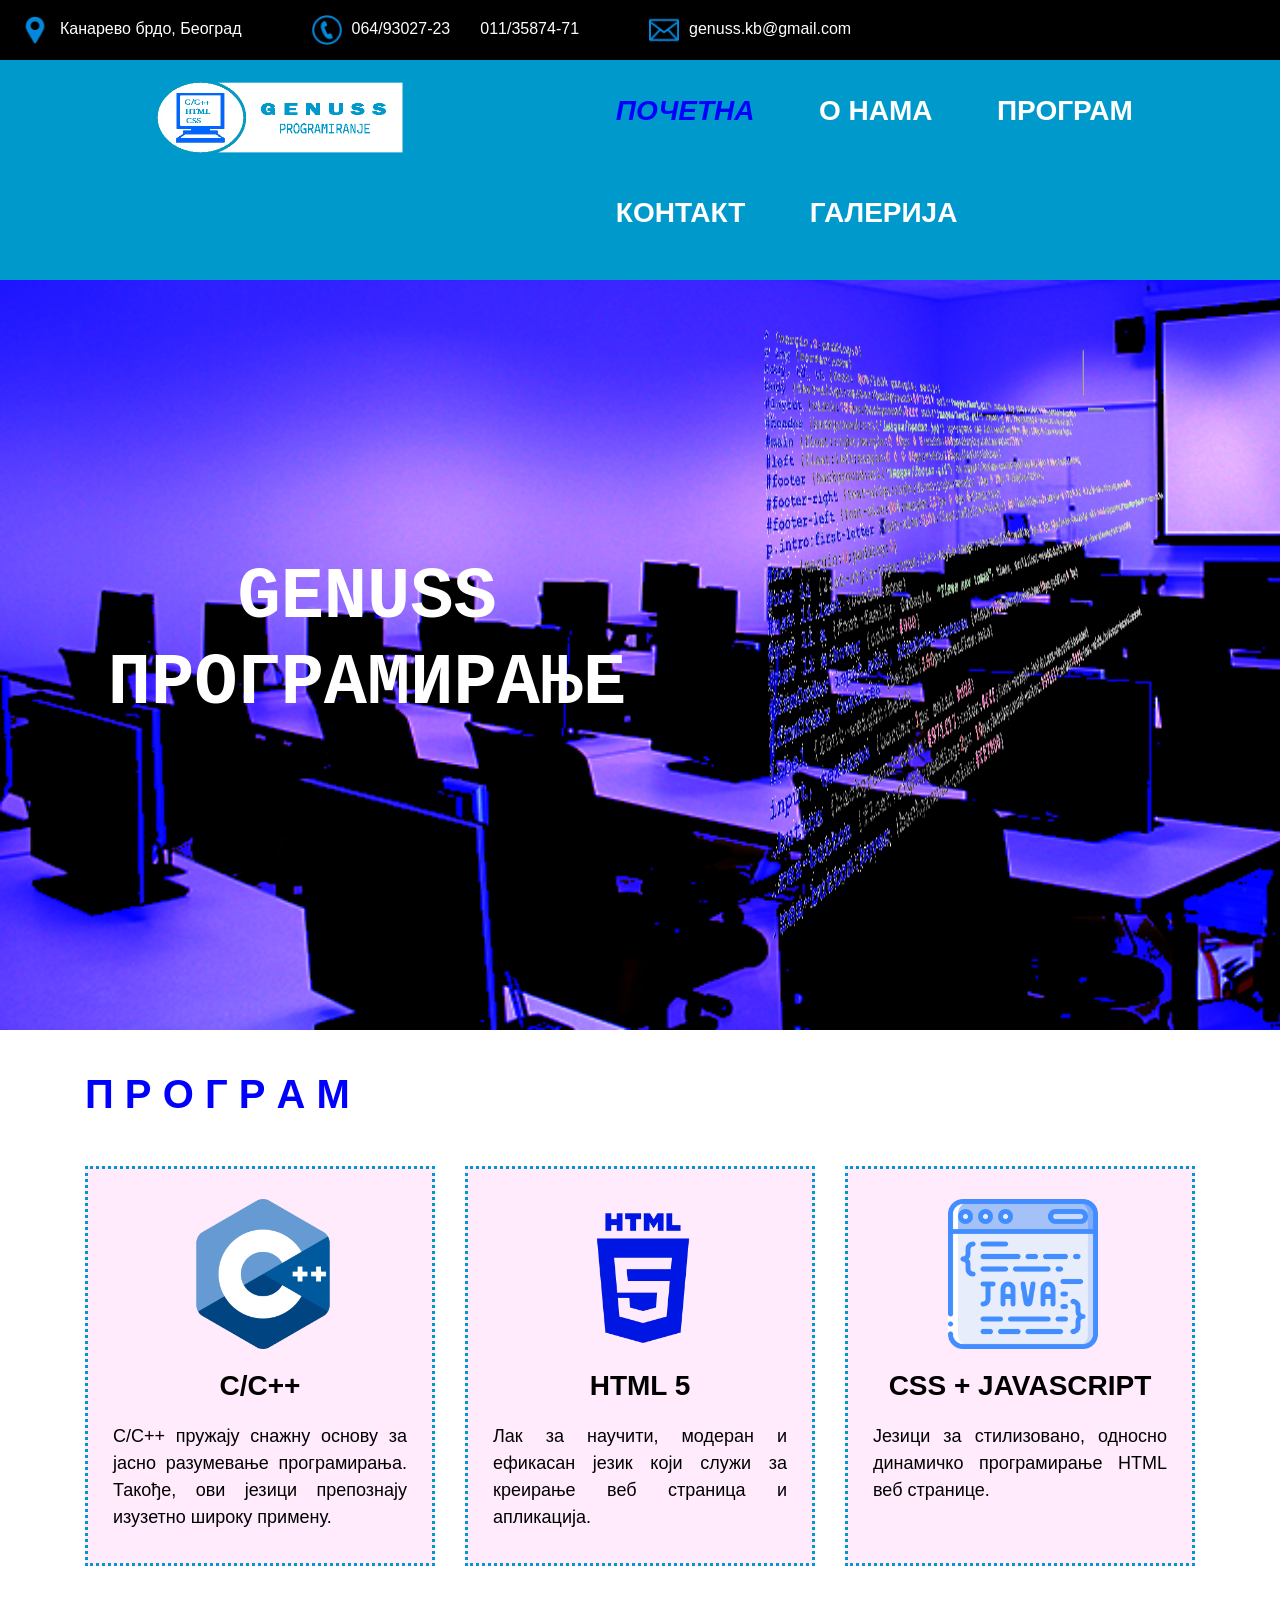
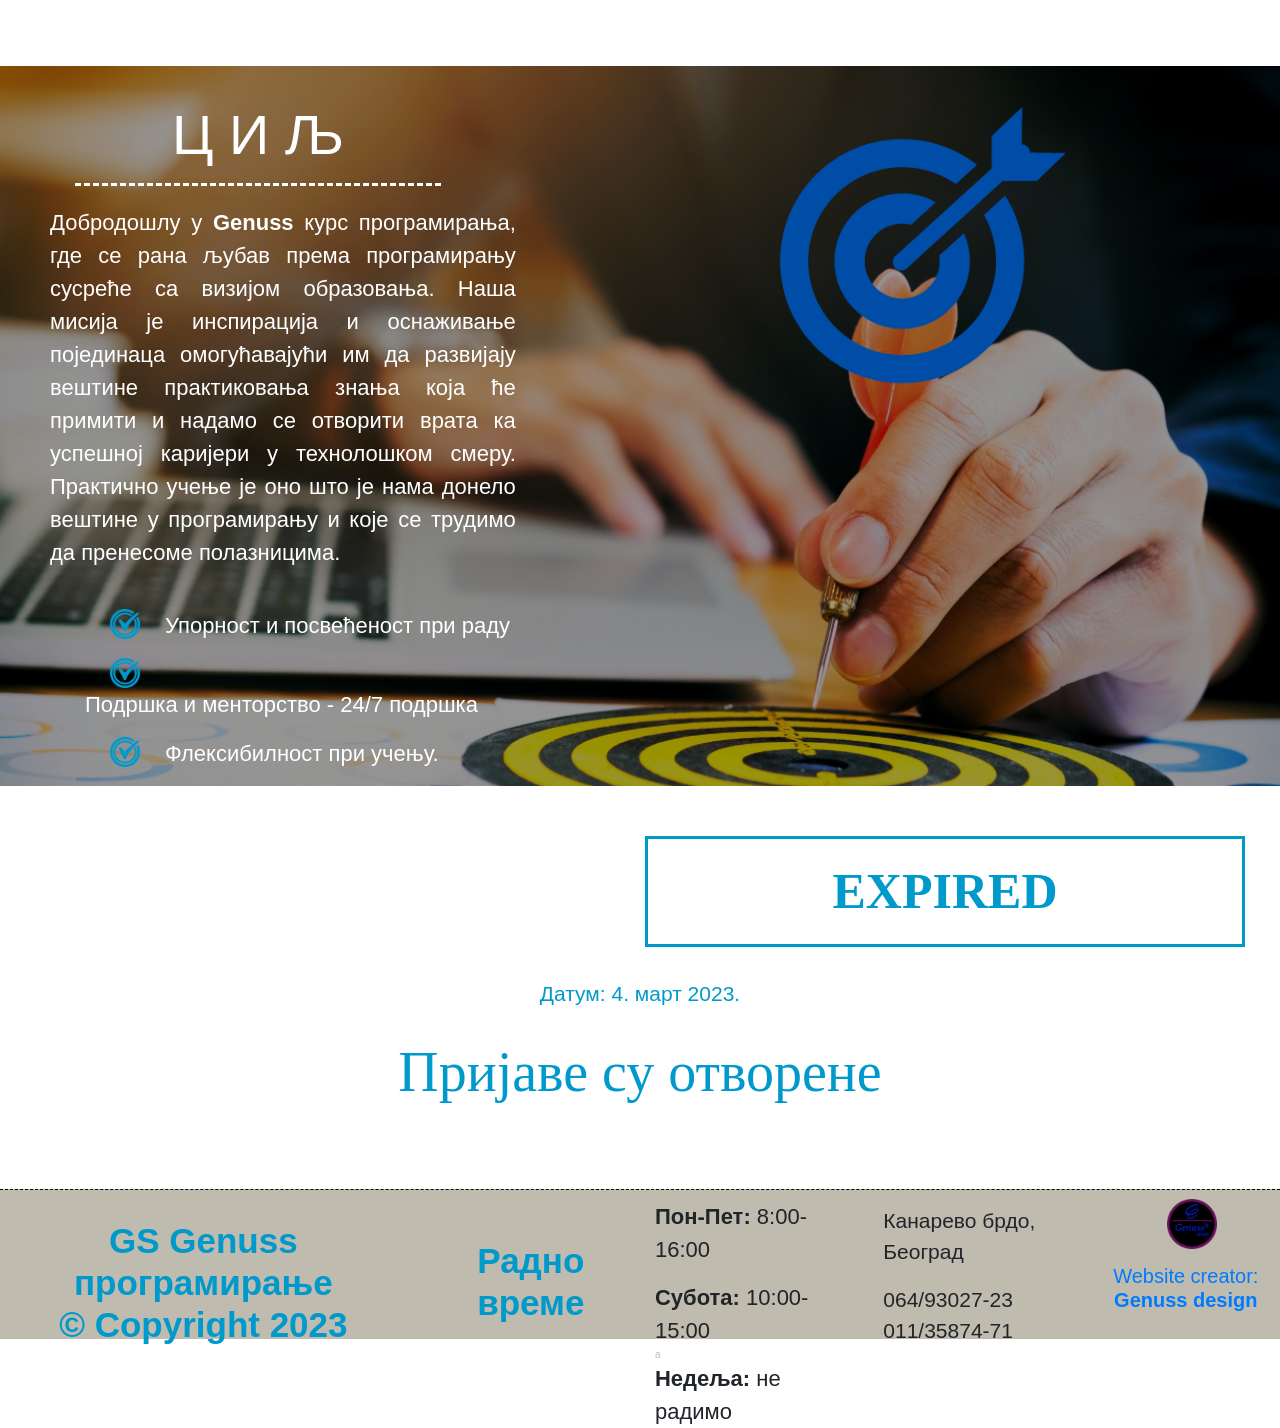
<file: siteserver1/index.html>
<!DOCTYPE html>
<html>

  <head>
    <title> GS | Genuss програмирање </title>
    <meta charset="utf-8">
    <meta name="viewport" content="width=device-width, initial-scale=1">
    <link rel="stylesheet" type="text/css" href="style/web.css">
    <link rel="stylesheet" href="https://cdn.jsdelivr.net/npm/bootstrap@4.6.2/dist/css/bootstrap.min.css">
    <link rel="icon" type="image/x-icon" href="img/creator-logo.png">
  </head>

  <body>
    
    <div class="header-info">
      <img src="img/location.png">
      <p> <a href="https://www.google.com/maps/place/%D0%92%D1%83%D0%BA%D0%B0%D1%81%D0%BE%D0%B2%D0%B8%D1%9B%D0%B5%D0%B2%D0%B0+27,+%D0%91%D0%B5%D0%BE%D0%B3%D1%80%D0%B0%D0%B4/@44.75275,20.4538287,17z/data=!3m1!4b1!4m6!3m5!1s0x475a71a40dc94e7d:0x34649b1b6dc66ab0!8m2!3d44.7527462!4d20.4564036!16s%2Fg%2F11c88nyn66?entry=ttu" target="_blank"> Канарево брдо, Београд</p>
      <img src="img/phone.png">
      <p> <a href="Tel:+38164930273"> 064/93027-23 </a> </p>
      <p class="sec-num"> <a href="Tel:+381113587471"> 011/35874-71 </a> </p>
      <img src="img/email.png">
      <p> <a href="mailto:genuss.kb@gmail.com">genuss.kb@gmail.com </a> </p>
    </div>
    
    <div class="navigation">
      <div class="row">
        <div class="col-sm-5">
          <a href="index.html"> <img class="logo" src="img/logo1.png"> </a> 
        </div> 
        <div class="col-sm-7">
          <ul class="menu">
            <li> <a href="#" class="active"> Почетна </a> </li>
            <li> <a href="#"> О нама </a> </li>
            
            <div class="dropdown">
              <span> <a href="#" > Програм </a> </span>
              <div class="dropdown-content">
                <a href="#"> C/C++ </a>
                <a href="#"> HTML5 </a>
                <a href="#"> CSS + JavaScript </a>
              </div>
            </div>

            <li> <a href="contact.html"> Контакт </a> </li>
            <li> <a href="#"> Галерија </a> </li>
          </ul>
        </div> 
      </div>
    </div>

    <div class="hero">
      <div class="row">
        <div class="col-sm-7">
          <h1>Genuss <br> програмирање</h1>
        </div>
        <div class="col-sm-5">
          <img src="img/comp1.png">
        </div>
      </div>
    </div>

    <div class="container">
      <h1 class="program-title-poc"> П Р О Г Р А М </h1>
      <div class="row">
        <div class="col-sm-4 jobs-a">
          <a href="#"> <div class="jobs">
            <img src="img/c++ job.png">
            <h3> C/C++ </h3>
            <p> C/C++ пружају снажну основу за јасно разумевање програмирања. Такође, ови језици препознају изузетно широку примену. </p>
          </div> </a>
        </div>
        <div class="col-sm-4">
          <a href="#"> <div class="jobs">
            <img src="img/html5 job.png">
            <h3> HTML 5 </h3>
            <p> Лак за научити, модеран и ефикасан језик који служи за креирање веб страница и апликација. </p>
          </div> </a>
        </div>
        <div class="col-sm-4">
          <a href="#"><div class="jobs">
            <img src="img/javacsss job.png">
            <h3> CSS + JavaScript </h3>
            <p> Језици за стилизовано, односно динамичко програмирање HTML веб странице. </p>
          </div> </a>
        </div>
      </div>
    </div>

    <div class="goal-section">
      <div class="row">
        <div class="col-sm-5">
          <div class="goal-left">
            <h1>Ц И Љ</h1>
            <p class="goal-p"> Добродошлу у <b> Genuss </b> курс програмирања, где се рана љубав према програмирању сусреће са визијом образовања. Наша мисија је инспирација и оснаживање појединаца омогућавајући им да развијају вештине практиковања знања која ће примити и надамо се отворити врата ка успешној каријери у технолошком смеру. Практично учење је оно што је нама донело вештине у програмирању и које се трудимо да пренесоме полазницима.
            </p> 
            <br>
            <div class="goal-atributtes">
              <div class="row">
                <img src="img/goal-checker.png">
                <p> Упорност и посвећеност при раду </p>
              </div>
              <div class="row">
                <img src="img/goal-checker.png">
                <p> Подршка и менторство - 24/7 подршка </p>
              </div>
              <div class="row">
                <img src="img/goal-checker.png">
                <p> Флексибилност при учењу.</p>
              </div>
            </div>
          </div>
        </div>
        <div class="col-sm-7">
          <img src="img/goal img.png">
        </div>
      </div>
    </div>

    <div class="container-fluid">
      <div class="countdown">
        <p id="demo"> </p>
        <p class="conference-date"> Датум: 4. март 2023. </p>
        <p class="signings-open"> Пријаве су отворене </p>
      </div>
    </div>

    <div class="footer">
      <div class="row">
        <div class="col-sm-4">
          <div class="footer-name"> 
            <h3> GS Genuss програмирање <br> &copy Copyright 2023</h3>
          </div>
        </div>
        <div class="col-sm-2">
          <h3 class="work-hrs-h3"> Радно време </h3>
        </div>
        <div class="col-sm-2">
          <div class="work-hrs">
            <p style="color:#bfbbae; margin:0; font-size: 7px;"> asas </p>
            <p> <b> Пон-Пет: </b> 8:00-16:00 </p>
            <p class="unvisibly"> a </p>
            <p> <b> Субота: </b> 10:00-15:00 </p>
            <p class="unvisibly"> a </p> 
            <p> <b> Недеља: </b> не радимо </p>
          </div>
        </div>
        <div class="col-sm-2">
          <div class="footer-info"> 
            <p class="footer-adress"> Канарево брдо, Београд </p>
            <span class="footer-num"> 064/93027-23 </span> <br>
            <span class="footer-num"> 011/35874-71 </span>
          </div>
        </div>
        <div class="col-sm-2">
            <a href="https://www.instagram.com/genuss.corporation/" target="_blank"><div class="creator">
              <img src="img/creator-logo.png" class="creator-logo">
              <h5>Website creator: <br> <b> Genuss design </b> </h5>
            </div> </a>
        </div>
      </div>
    </div>

    <script type="text/javascript" src="script/pocetna.js"></script>
  </body>
</html>
</file>
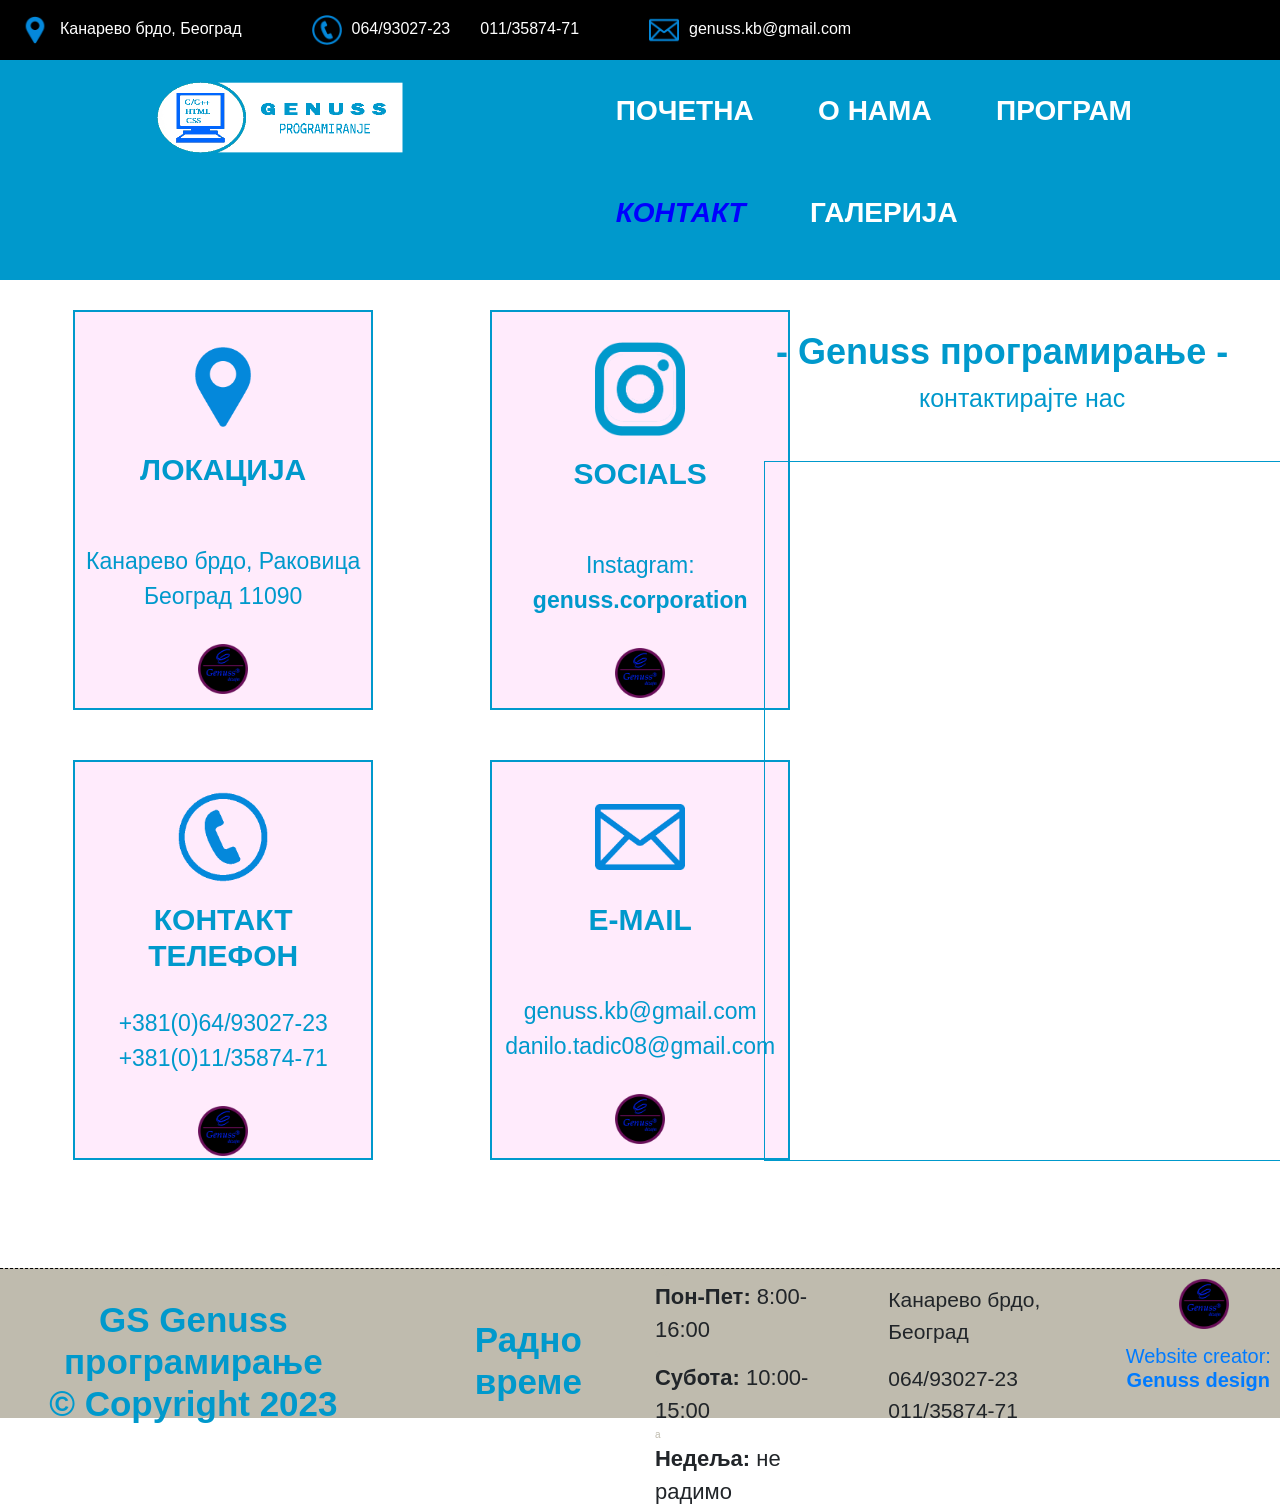
<file: siteserver1/contact.html>
<!DOCTYPE html>
<html>

  <head>
    <title> Genuss | Контакт </title>
    <meta charset="utf-8">
    <meta name="viewport" content="width=device-width, initial-scale=1">
    <link rel="stylesheet" type="text/css" href="style/contact.css">
    <link rel="stylesheet" href="https://cdn.jsdelivr.net/npm/bootstrap@4.6.2/dist/css/bootstrap.min.css">
    <link rel="icon" type="image/x-icon" href="img/creator-logo.png">
  </head>

  <body>
    <div class="header-info">
      <img src="img/location.png">
      <p> <a href="https://www.google.com/maps/place/%D0%92%D1%83%D0%BA%D0%B0%D1%81%D0%BE%D0%B2%D0%B8%D1%9B%D0%B5%D0%B2%D0%B0+27,+%D0%91%D0%B5%D0%BE%D0%B3%D1%80%D0%B0%D0%B4/@44.75275,20.4538287,17z/data=!3m1!4b1!4m6!3m5!1s0x475a71a40dc94e7d:0x34649b1b6dc66ab0!8m2!3d44.7527462!4d20.4564036!16s%2Fg%2F11c88nyn66?entry=ttu" target="_blank"> Канарево брдо, Београд </a> </p>
      <img src="img/phone.png">
      <p> <a href="Tel:+38164930273"> 064/93027-23 </a> </p>
      <p class="sec-num"> <a href="Tel:+381113587471"> 011/35874-71 </a> </p>
      <img src="img/email.png">
      <p> <a href="mailto:genuss.kb@gmail.com">genuss.kb@gmail.com </a> </p>
    </div>

    <div class="navigation">
      <div class="row">
        <div class="col-sm-5">
          <a href="index.html"> <img class="logo" src="img/logo1.png"> </a> 
        </div> 
        <div class="col-sm-7">
          <ul class="menu">
            <li> <a href="index.html"> Почетна </a> </li>
            <li> <a href="#"> О нама </a> </li>
            
            <div class="dropdown">
              <span> <a href="#" > Програм </a> </span>
              <div class="dropdown-content">
                <a href="#"> C/C++ </a>
                <a href="#"> HTML5 </a>
                <a href="#"> CSS + JavaScript </a>
              </div>
            </div>

            <li> <a href="contact.html" class="active"> Контакт </a> </li>
            <li> <a href="#"> Галерија </a> </li>
          </ul>
        </div> 
      </div>
    </div>

    <div class="row">
      <div class="col-sm-4">
        <div class="contact-box1">
          <img class="contact-icons"src="img/location.png">
          <h4 class="contact-box-title"> Локација </h4> <br>
          <br>
          <p class="contact-box-info"> Канарево брдо, Раковица <br> Београд 11090 </p>
          <img class="contact-box-logo" src="img/creator-logo.png">
        </div>
        <a href="Tel:+381649302723"><div class="contact-box2">
          <img class="contact-icons"src="img/phone.png">
          <h4 class="contact-box-title"> Контакт <br> телефон </h4>
          <br>
          <p class="contact-box-info"> +381(0)64/93027-23 <br> +381(0)11/35874-71 </p>
          <img class="contact-box-logo" src="img/creator-logo.png">
        </div> </a>
      </div>
      <div class="col-sm-3">
        <div class="a"> 
        <a href="https://www.instagram.com/genuss.corporation/" target="_blank"><div class="contact-box1">
          <img class="contact-icons"src="img/social.png">
          <h4 class="contact-box-title"> SOCIALS </h4> <br>
          <br>
          <p class="contact-box-info"> Instagram: <b> genuss.corporation </b> </p>
          <img class="contact-box-logo" src="img/creator-logo.png">
        </div> </a> </div>
        <a href="mailto:genuss.kb@gmail.com"> <div class="contact-box2">
          <img class="contact-icons"src="img/email.png">
          <h4 class="contact-box-title"> E-mail </h4> <br>
          <br>
          <p class="contact-box-info"> genuss.kb@gmail.com <br> danilo.tadic08@gmail.com </p>
          <img class="contact-box-logo" src="img/creator-logo.png">
        </div> </a>
      </div>
    
      <div class="col-sm-5">
        <h3 class="map-title"> - Genuss програмирање - </h3>
        <h5 class="map-subtitle"> контактирајте нас </h5>
        <iframe class="map" src="https://www.google.com/maps/embed?pb=!1m18!1m12!1m3!1d2833.30260996453!2d20.454242173780415!3d44.75424288304067!2m3!1f0!2f0!3f0!3m2!1i1024!2i768!4f13.1!3m3!1m2!1s0x475a71a4fd77a36b%3A0x3195909e907d9982!2z0JrQsNC90LDRgNC10LLQviDQkdGA0LTQviwg0JHQtdC-0LPRgNCw0LQ!5e0!3m2!1ssr!2srs!4v1700677763165!5m2!1ssr!2srs" width="700" height="700" style="border:1px solid #0099cc;" allowfullscreen="" loading="lazy" referrerpolicy="no-referrer-when-downgrade"></iframe>
      </div>


    <div class="footer">
      <div class="row">
        <div class="col-sm-4">
          <div class="footer-name"> 
            <h3> GS Genuss програмирање <br> &copy Copyright 2023</h3>
          </div>
        </div>
        <div class="col-sm-2">
          <h3 class="work-hrs-h3"> Радно време </h3>
        </div>
        <div class="col-sm-2">
          <div class="work-hrs">
            <p style="color:#bfbbae; margin:0; font-size: 7px;"> asas </p>
            <p> <b> Пон-Пет: </b> 8:00-16:00 </p>
            <p class="unvisibly"> a </p>
            <p> <b> Субота: </b> 10:00-15:00 </p>
            <p class="unvisibly"> a </p> 
            <p> <b> Недеља: </b> не радимо </p>
          </div>
        </div>
        <div class="col-sm-2">
          <div class="footer-info"> 
            <p class="footer-adress"> Канарево брдо, Београд </p>
            <span class="footer-num"> 064/93027-23 </span> <br>
            <span class="footer-num"> 011/35874-71 </span>
          </div>
        </div>
        <div class="col-sm-2">
            <a href="https://www.instagram.com/genuss.corporation/" target="_blank"><div class="creator">
              <img src="img/creator-logo.png" class="creator-logo">
              <h5>Website creator: <br> <b> Genuss design </b> </h5>
            </div> </a>
        </div>
      </div>
    </div>

  </body>
</html>
</file>
<file: siteserver1/style/web.css>
body {
  overflow-x: hidden;
  background-color: red;
  cursor: default;
  user-select: none;
  background-color: rgba(255, 189, 244, 0.3);
}

.header-info{
	background-color: black;
    width: 100%;
    height: 60px;
    display: flex;
}

.header-info img{
	width: 30px;
	height: 30px;
	margin-left: 20px;
	margin-top: 15px;
}

.header-info p{
	color: #fff;
	font-size: 16px;
	font-family: sans-serif;
	margin-top: 17px;
	margin-right: 50px;
	margin-left: 10px;
}

.header-info .sec-num{
	margin-left: -20px;
}

.header-info p a{
	text-decoration: none;
	color: #fff;
}

.navigation{
	background-color: #0099cc;
}

.navigation .logo{
  	width: 250px;
  	height: 75px;
  	margin-top: 20px;
  	margin-left: 30%;
}

.navigation .menu li{
	list-style: none;
	display: inline-block;
	font-size: 28px;
	padding: 30px;
}

.navigation .menu li a{
	color: white;
	font-weight: bold;
	text-transform: uppercase;
}

.navigation .menu li a:hover{
	color: blue;
	transition: 0.5s;
	text-decoration: underline;
}

.navigation .menu li .active{
	color: blue;
	font-style: italic;
}

.navigation span{
	color: gray;
	font-weight: bold;
	text-transform: uppercase;
	font-size: 28px;
	padding: 30px;
}

.dropdown{
	position: relative;
	display: inline-block;
}

.dropdown span a{
	color: white;
}

.dropdown span a:hover{
	color: blue;
	transition: 0.5s;
}	

.dropdown-content{
	display: none;
	position: absolute;
	background-color: #0099cc;
	min-width: 250px;
	z-index: 1;
	box-shadow: 10px 10px 10px 10px rgba(0,0,0,0.2);
	color: white;
	font-size: 24px;
}
			
.dropdown:hover .dropdown-content{
	display: block;
}
			
.dropdown:hover .dropdown-content a{
	display: block;
	text-decoration: none;
	padding: 10px;
}

.dropdown .dropdown-content a{
	text-align: left;
	color: white;
}		
.dropdown-content a:hover{
	transition: 0.3s;
	font-size: 23px;
	color: blue;
	font-weight: bold;
}

.hero {
  background-image: url('../img/hero1.png');
  background-repeat: no-repeat;
  background-size: cover;
}

.hero h1{
	font-size: 72px;
	color: #fff;
	text-align: center;
	margin-top: 275px;
	font-weight: bold;
	text-transform: uppercase;
	font-family: monospace;
}

.hero img{
	width: 400px;
	height: 650px;
	margin-bottom: 50px;
	margin-top: 50px;
}

.program-title-poc{
	margin-top: 40px;
	font-family: "Gill Sans", sans-serif;
	font-weight: bold;
	color: blue;
}

.jobs{
	border: 3px dotted #0099cc;
	margin-top: 40px;
	transition: 0.5s;
	height: 400px;
	background-color: rgba(255, 189, 244, 0.3);
}

.jobs:hover{
	border: 3px dotted #0099cc;
	margin-top: 20px;
	transition: 0.5s;
	cursor: crosshair;
}

.container a{
	text-decoration: none;
	color: black;
}

.container a:hover{
	text-decoration: none;
	color: black;
}
.container .jobs img{
	width: 150px;
	height: 150px;
	margin-top: 30px;
	margin-bottom: 20px;
	margin-left: 100px;
}

.container .jobs h3{
	text-align: center;
	text-transform: uppercase;
	font-weight: bold;
	color: black;
}

.container .jobs p{
	text-align: justify;
	margin-left: 25px;
	margin-right: 25px;
	margin-top: 20px;
	font-size: 18px;
}
			
.goal-section{
	background-image: url(../img/goal.png);
	background-repeat: no-repeat;
	background-size: cover;
	margin-top: 100px;
}

.goal-section .goal-left h1{
	margin-top: 35px;
	text-align: center;
	margin-left: 75px;
	margin-right: 75px;
	color: white;
	font-size: 56px;
	border-bottom: 3px dashed white;
	padding-bottom: 15px;
}

.goal-section .goal-left p{
	margin-top: 20px;
	margin-left: 50px;
	text-align: justify;
	font-size: 20px;
}

.goal-atributtes{
	margin-left: 75px;
	color: white;
}

.goal-section .goal-left .goal-atributtes img{
	width: 30px;
	height: 30px;
	margin-left: 50px;
}

.goal-section .goal-left .goal-atributtes p{
	margin-left: 25px;
	font-size: 22px;
	margin-top: 0;
}

.goal-section .goal-left .goal-p{
	color: white;
	font-size: 22px;
}

.goal-section .col-sm-7 img{
	width: 50%;
	margin-left: 25%;
	cursor: crosshair;
}

/*.countdown{
	display: none;
}*/

.countdown #demo{
	padding: 15px;
	display: inline-block;
	padding-left: 30px;
	padding-right: 30px;
	font-size: 50px;
	border: 3px solid #0099cc;
	margin-top: 50px;
	margin-left: 630px;
	font-family: serif;
	color: #0099cc;
	font-weight: bold;
	min-width: 600px;
	text-align: center;
}

.countdown .signings-open{
	text-align: center;
	font-size: 56px;
	margin-top: 20px;
	font-family: cursive;
	color: #0099cc;
	margin-bottom: 75px;
}

.countdown .conference-date{
	text-align: center;
	margin-top: 15px;
	margin-bottom: 5px;
	font-family: sans-serif;
	color: #0099cc;
	font-size: 21px;
}

.footer{
	width: 100%;
	height: 150px;
	background-color: #bfbbae;
	border-top: 1px dashed black;
}

.footer .footer-name h3{
	text-align: center;
	margin-top: 30px;
	color: #0099cc;
	font-size: 35px;
	font-weight: bold;
}

.footer h3{
	text-align: center;
	margin-top: 60px;
	color: #0099cc;
	font-size: 35px;
	font-weight: bold;
}

.footer .work-hrs-h3{
	margin-top: 50px;
}

.footer .work-hrs{
	text-align: left;
	font-size: 22px;
}

.footer .footer-adress{
	margin-top: 15px;
	font-size: 21px;
	margin-left: 10px;
}

.footer .footer-num{
	margin-top: 0;
	margin-bottom: 0;
	margin-left: 10px;
	font-size: 21px;
}

.footer h5{
	text-align: center;
	margin-top: 15px;
	margin-bottom: 65px;
	text-decoration: none;
}

.footer .creator-logo{
	width: 50px;
	height: 50px;
	margin-left: 40%;
	margin-top: 5%;
}

.footer .creator:hover{
	text-decoration: none;
}

.footer .col-sm-2 h5{
	margin-bottom: 0;
}

.footer .work-hrs p{
	margin-bottom: 0;
}

.footer .unvisibly{
	color: #bfbbae;
	margin: 0px;
	font-size: 10px;
}
</file>
<file: siteserver1/style/contact.css>
body {
  overflow-x: hidden;
  background-color: red;
  cursor: default;
  user-select: none;
  background-color: rgba(255, 189, 244, 0.3);
}

.header-info{
	background-color: black;
    width: 100%;
    height: 60px;
    display: flex;
}

.header-info img{
	width: 30px;
	height: 30px;
	margin-left: 20px;
	margin-top: 15px;
}

.header-info p{
	color: #fff;
	font-size: 16px;
	font-family: sans-serif;
	margin-top: 17px;
	margin-right: 50px;
	margin-left: 10px;
}

.header-info .sec-num{
	margin-left: -20px;
}

.header-info p a{
	text-decoration: none;
	color: #fff;
}

.navigation{
	background-color: #0099cc;
}

.navigation .logo{
  	width: 250px;
  	height: 75px;
  	margin-top: 20px;
  	margin-left: 30%;
}

.navigation .menu li{
	list-style: none;
	display: inline-block;
	font-size: 28px;
	padding: 30px;
}

.navigation .menu li a{
	color: white;
	font-weight: bold;
	text-transform: uppercase;
}

.navigation .menu li a:hover{
	color: blue;
	transition: 0.5s;
	text-decoration: underline;
}

.navigation .menu li .active{
	color: blue;
	font-style: italic;
}

.navigation span{
	color: gray;
	font-weight: bold;
	text-transform: uppercase;
	font-size: 28px;
	padding: 30px;
}

.dropdown{
	position: relative;
	display: inline-block;
}

.dropdown span a{
	color: white;
}

.dropdown span a:hover{
	color: blue;
	transition: 0.5s;
}	

.dropdown-content{
	display: none;
	position: absolute;
	background-color: #0099cc;
	min-width: 250px;
	z-index: 1;
	box-shadow: 10px 10px 10px 10px rgba(0,0,0,0.2);
	color: white;
	font-size: 24px;
}
			
.dropdown:hover .dropdown-content{
	display: block;
}
			
.dropdown:hover .dropdown-content a{
	display: block;
	text-decoration: none;
	padding: 10px;
}

.dropdown .dropdown-content a{
	text-align: left;
	color: white;
}		
.dropdown-content a:hover{
	transition: 0.3s;
	font-size: 23px;
	color: blue;
	font-weight: bold;
}

.contact-box1{
	width: 300px;
	height: 400px;
	text-align: center;
	border: 2px solid #0099cc;
	margin-left: 18%;
	margin-top: 30px;
	margin-bottom: 50px;
	background-color: rgba(255, 189, 244, 0.3);
	transition: 0.5s;
}

.contact-box2{
	width: 300px;
	height: 400px;
	text-align: center;
	border: 2px solid #0099cc;
	margin-left: 18%;
	margin-top: 30px;
	margin-bottom: 100px;
	background-color: rgba(255, 189, 244, 0.3);
	transition: 0.5s;
}

.contact-box1:hover, .contact-box2:hover{
	width: 350px;
	height: 425px;
	transition: 0.5s;
	margin-left: 15%;
	cursor: crosshair;
	text-decoration: none;
}

.map-title{
	margin-top: 50px;
	text-align: center;
	margin-left: -40px;
	font-size: 36px;
	color: #0099cc;
	font-weight: bold;
}

.map-subtitle{
	margin-top: 10px;
	text-align: center;
	color: #0099cc;
	font-size: 25px;
}

.map{
	margin-top: 40px;
	margin-bottom: 100px;
	transition: 2s;
}

.map:hover{
	height: 850px;
	width: 1000px;
	margin-left: -100%;
	transition: 3s;
}

.contact-icons{
	width: 90px;
	margin-top: 30px;
}

.contact-box-title{
	text-transform: uppercase;
	margin-top: 20px;
	font-size: 30px;
	color: #0099cc;
	font-weight: bold;
}

.contact-box-info{
	font-size: 23px;
	color: #0099cc;
}

.contact-box-logo{
	width: 50px;
	margin-top: 15px;
}

.a a{
	text-decoration: none;
}

.footer{
	width: 100%;
	height: 150px;
	background-color: #bfbbae;
	border-top: 1px dashed black;
}

.footer .footer-name h3{
	text-align: center;
	margin-top: 30px;
	color: #0099cc;
	font-size: 35px;
	font-weight: bold;
}

.footer h3{
	text-align: center;
	margin-top: 60px;
	color: #0099cc;
	font-size: 35px;
	font-weight: bold;
}

.footer .work-hrs-h3{
	margin-top: 50px;
}

.footer .work-hrs{
	text-align: left;
	font-size: 22px;
}

.footer .footer-adress{
	margin-top: 15px;
	font-size: 21px;
	margin-left: 10px;
}

.footer .footer-num{
	margin-top: 0;
	margin-bottom: 0;
	margin-left: 10px;
	font-size: 21px;
}

.footer h5{
	text-align: center;
	margin-top: 15px;
	margin-bottom: 65px;
	text-decoration: none;
}

.footer .creator-logo{
	width: 50px;
	height: 50px;
	margin-left: 40%;
	margin-top: 5%;
}

.footer .creator:hover{
	text-decoration: none;
}

.footer .col-sm-2 h5{
	margin-bottom: 0;
}

.footer .work-hrs p{
	margin-bottom: 0;
}

.footer .unvisibly{
	color: #bfbbae;
	margin: 0px;
	font-size: 10px;
}
</file>
